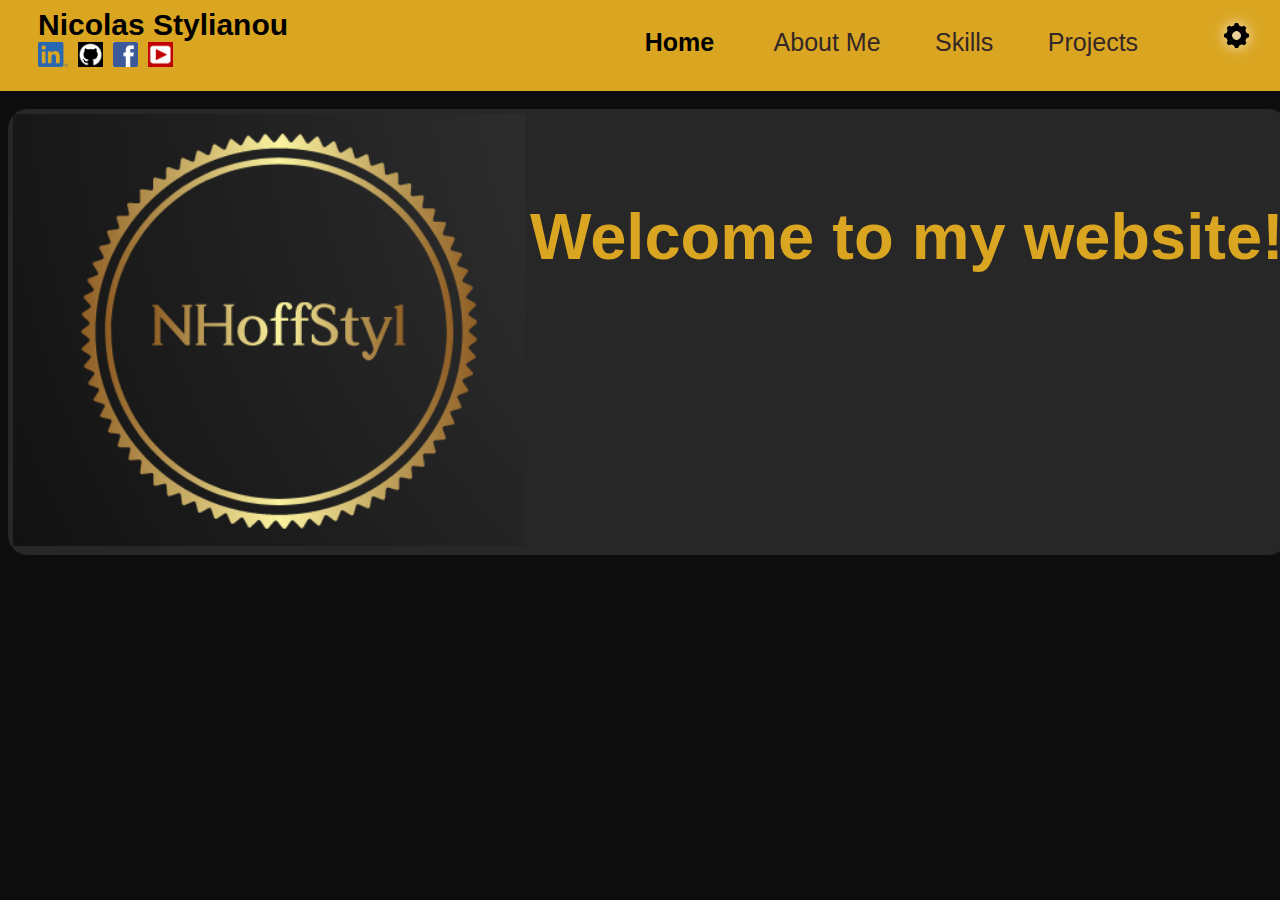
<file: index.html>
<!DOCTYPE html>
<html lang="en">
  <head>
    <title>Nikos Hoff Styl - Portfolio</title>
    <link rel="stylesheet" href="./style.css"/>
    <script src="https://platform.linkedin.com/badges/js/profile.js"></script>
    <script src="./script.js"></script>
  </head>
  <body>
    <!-- Navigation Bar -->
    <nav id="navbar">
        <div class="profile_name">
          Nicolas Stylianou
        <div class="contact_info">
          <a href="https://www.linkedin.com/in/nicolas-stylianou-phd-52601b188">
          <img style="height:25px; width:30px" src="html_finalprojimages/LI-In-Bug.png"/>
          </a>
          <a href="https://github.com/NikHoffStyl/">
            <img style="height: 25px;" src="html_finalprojimages/github.png"/>
          </a>
          <a href="#">
            <img style="height: 25px;" src="html_finalprojimages/facebook.png"/>
          </a>
          <a href="#">
            <img style="height: 25px;" src="html_finalprojimages/youtube.png"/>
          </a>
        </div>
        </div>
        <div class="topdiv">
          <a class="currentTab">Home</a>
          <a class="topmenu" href="aboutme.html">About Me</a>
          <a class="topmenu" href="skills.html">Skills</a>
          <div class="dropdown">
            <a class="topmenu" href="projects.html">Projects</a>
            <div class="dropdown-content">
              <a href="project1.html">MSci Project</a>
              <a href="project2.html">Bioinformatic</a>
              <a href="project3.html">PhD Project</a>
            </div>
          </div>
        </div>
    </nav>
    <div class="dropdown">
      <div class="settingsbutton">
      <a href="#">
        <img style="width:35px; height:35px" src="html_finalprojimages/Picture2.png">
      </a>
      <div class="dropdown-content" style="top:8%">
        <a class="shTopBar" id="shTopBar" onclick="hideTopBar()">Hide toolbar</a>
        <a href="#">Language</a>
      </div>
    </div>
    </div>


    <!-- About Me -->
    <section id="about-me" class="container">
      <div>
        <img src="html_finalprojimages/NHStyl.png" class="profile_image"/>
      </div>

      <div>
          <h1>
            Welcome to my website!
          </h1>
          <!-- <p>
            I am a physicist that has taken an interest in data science, software development, and automation.
            I have worked on analyses of TBs of data and then interpreting and presenting the outcome. 
            I am really good at C, C++, Python, Bash and now I will have some capacity for HTML, CSS, JavaScript; and able to promote my findings on this website.
          </p> -->
      </div>              
    </section>
</file>
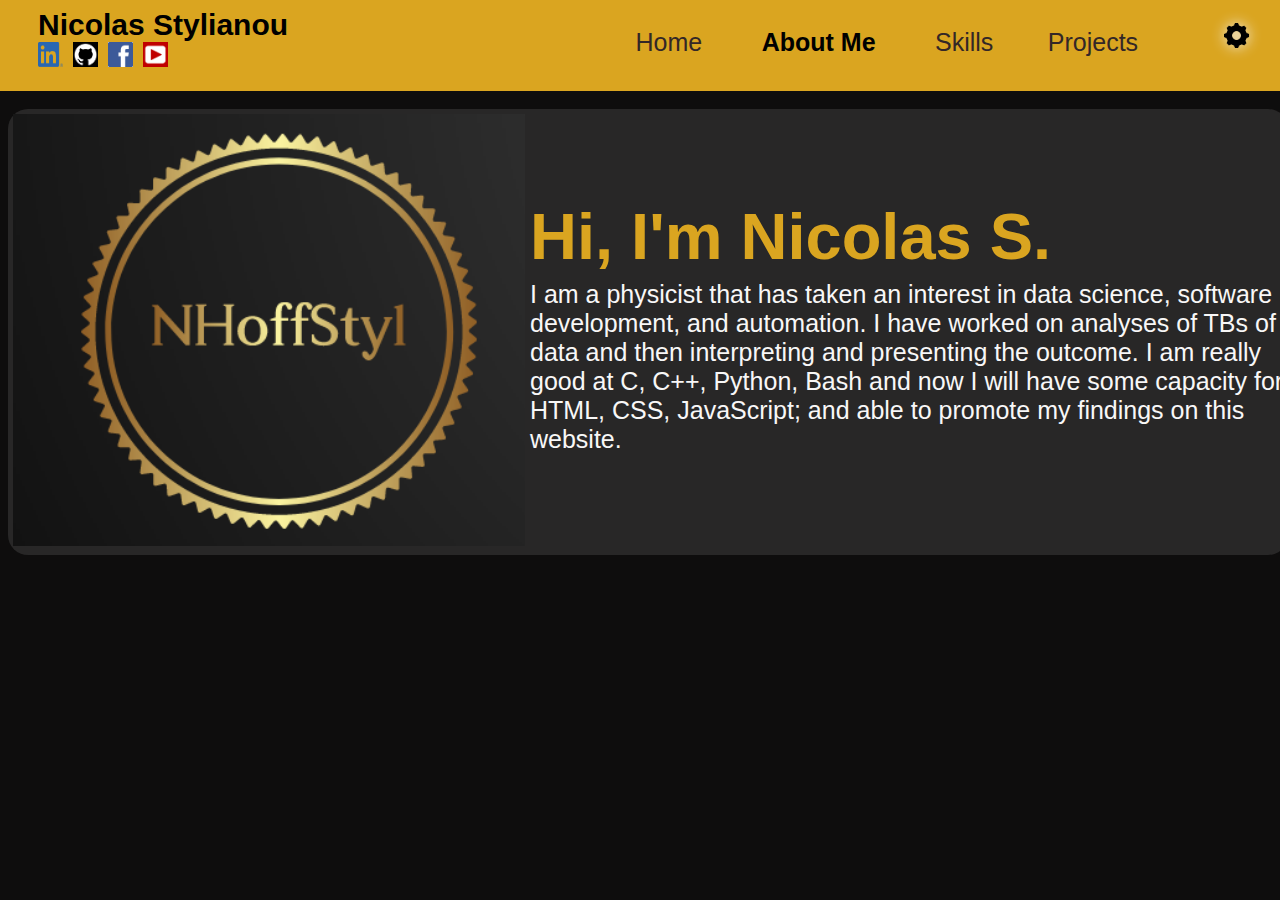
<file: aboutme.html>
<!DOCTYPE html>
<html>
  <head>
    <title>Nikos Hoff Styl - Portfolio</title>
    <link rel="stylesheet" href="./style.css"/>
    <script src="https://platform.linkedin.com/badges/js/profile.js"></script>
    <script src="./script.js"></script>
  </head>
  <body>
    <!-- Navigation Bar -->
    <nav id="navbar">
        <div class="profile_name">
          Nicolas Stylianou
        <div class="contact_info">
          <a href="https://www.linkedin.com/in/nicolas-stylianou-phd-52601b188">
            <img style="height:25px;" src="html_finalprojimages/LI-In-Bug.png"/>
            </a>
            <a href="https://github.com/NikHoffStyl/">
              <img style="height: 25px;" src="html_finalprojimages/github.png"/>
            </a>
            <a href="#">
              <img style="height: 25px;" src="html_finalprojimages/facebook.png"/>
            </a>
            <a href="#">
              <img style="height: 25px;" src="html_finalprojimages/youtube.png"/>
            </a>
        </div>
        </div>
        <div class="topdiv">
          <a class="topmenu" href="index2.html">Home</a>
          <a class="currentTab">About Me</a>
          <a class="topmenu" href="skills.html">Skills</a>
          <div class="dropdown">
            <a class="topmenu" href="projects.html">Projects</a>
            <div class="dropdown-content">
              <a href="project1.html">MSci Project</a>
              <a href="project2.html">Bioinformatic</a>
              <a href="project3.html">PhD Project</a>
            </div>
          </div>
        </div>
    </nav>
    <div class="dropdown">
      <div class="settingsbutton">
      <a href="#">
        <img style="width:35px; height:35px" src="html_finalprojimages/Picture2.png">
      </a>
      <div class="dropdown-content" style="top:8%">
        <a class="shTopBar" id="shTopBar" onclick="hideTopBar()">Hide toolbar</a>
        <a href="#">Language</a>
      </div>
    </div>
    </div>

    <!-- About Me -->
    <section id="about-me" class="container">
      <div>
        <img src="html_finalprojimages/NHStyl.png" class="profile_image"/>
      </div>

      <div>
          <h1>
            Hi, I'm Nicolas S. 
          </h1>
          <p>
            I am a physicist that has taken an interest in data science, software development, and automation.
            I have worked on analyses of TBs of data and then interpreting and presenting the outcome. 
            I am really good at C, C++, Python, Bash and now I will have some capacity for HTML, CSS, JavaScript; and able to promote my findings on this website.
          </p>
      </div>              
    </section>
</file>
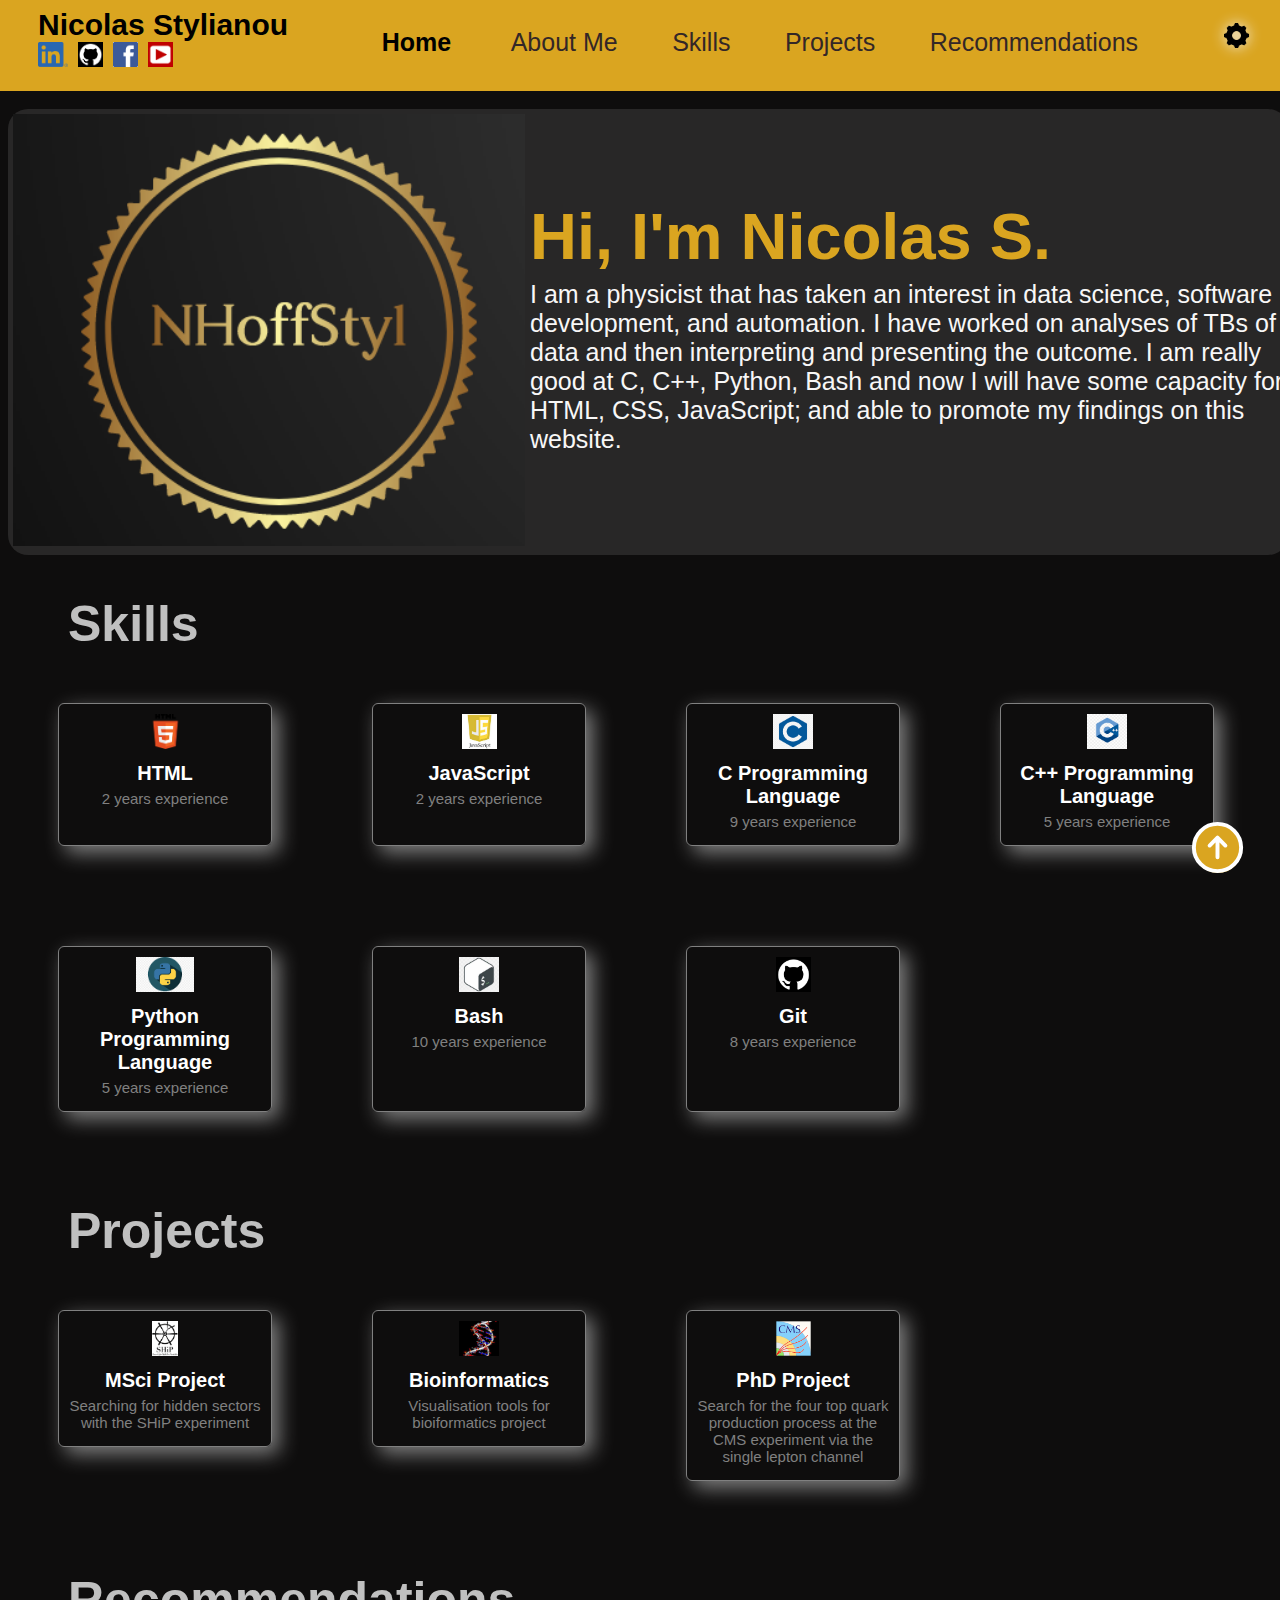
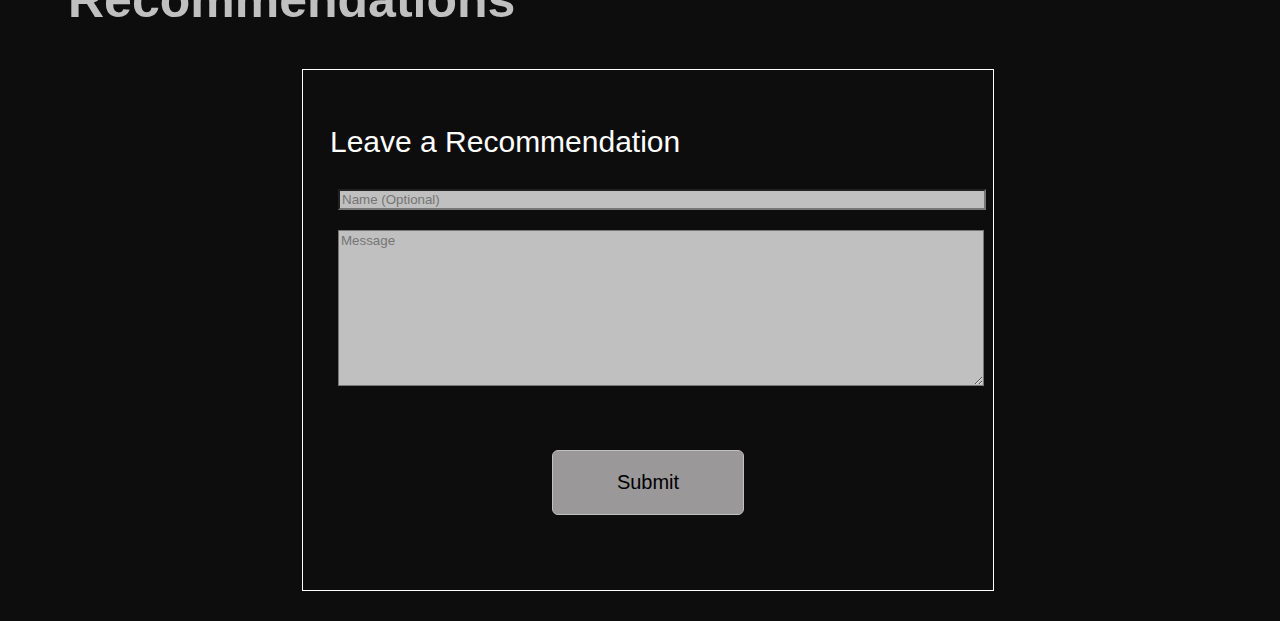
<file: indexOnePage.html>
<!DOCTYPE html>
<html>
  <head>
    <title>Nikos Hoff Styl - Portfolio</title>
    <link rel="stylesheet" href="./style.css"/>
    <script src="https://platform.linkedin.com/badges/js/profile.js"></script>
    <script src="./script.js"></script>
  </head>
  <body>
        <!-- Navigation Bar -->
        <nav id="navbar">
          <div class="profile_name">
            Nicolas Stylianou
          <div class="contact_info">
            <a href="https://www.linkedin.com/in/nicolas-stylianou-phd-52601b188">
            <img style="height:25px; width:30px" src="html_finalprojimages/LI-In-Bug.png"/>
            </a>
            <a href="https://github.com/NikHoffStyl/">
              <img style="height: 25px;" src="html_finalprojimages/github.png"/>
            </a>
            <a href="#">
              <img style="height: 25px;" src="html_finalprojimages/facebook.png"/>
            </a>
            <a href="#">
              <img style="height: 25px;" src="html_finalprojimages/youtube.png"/>
            </a>
          </div>
          </div>
          <div class="topdiv">
            <a class="currentTab">Home</a>
            <a class="topmenu" href="#about-me">About Me</a>
            <a class="topmenu" href="#skills">Skills</a>
            <div class="dropdown">
              <a class="topmenu" href="#projects">Projects</a>
              <div class="dropdown-content">
                <a href="project1.html">MSci Project</a>
                <a href="project2.html">Bioinformatic</a>
                <a href="project3.html">PhD Project</a>
              </div>
            </div>
            <a class="topmenu" href="#recommendations">Recommendations</a>
          </div>
      </nav>
      <div class="dropdown">
        <div class="settingsbutton">
        <a href="#">
          <img style="width:35px; height:35px" src="html_finalprojimages/Picture2.png">
        </a>
        <div class="dropdown-content" style="top:8%">
          <a class="shTopBar" id="shTopBar" onclick="hideTopBar()">Hide toolbar</a>
          <a href="#">Language</a>
        </div>
      </div>
      </div>

    <!-- About Me -->
    <section id="about-me" class="container">
      <div>
        <img src="html_finalprojimages/NHStyl.png" class="profile_image"/>
      </div>

      <div>
          <h1>
            Hi, I'm Nicolas S. 
          </h1>
          <p>
            I am a physicist that has taken an interest in data science, software development, and automation.
            I have worked on analyses of TBs of data and then interpreting and presenting the outcome. 
            I am really good at C, C++, Python, Bash and now I will have some capacity for HTML, CSS, JavaScript; and able to promote my findings on this website.
          </p>
      </div>              
    </section>
    <!-- <div class="badge-base LI-profile-badge"  data-size="medium" data-theme="dark" data-type="VERTICAL" data-vanity="nicolas-stylianou-phd-52601b188" data-version="v1">
      <a class="badge-base__link LI-simple-link" href="https://cy.linkedin.com/in/nicolas-stylianou-phd-52601b188?trk=profile-badge">Dr. Nicolas Stylianou</a>
    </div> -->
              
              
    <!-- Skills -->
    <section id="skills">
      <h2>Skills</h2>
      <div style="clear:both;"></div>

      <div class="all_skills">
        <div class="skill">
          <img src="html_finalprojimages/html5.png"/>
          <h6>HTML</h6>
          <p>2 years experience</p>
        </div>  

        <div class="skill">
          <img src="html_finalprojimages/js.jpeg"/>
          <h6>JavaScript</h6>
          <p>2 years experience</p>
        </div> 

        <div class="skill">
            <img src="html_finalprojimages/cproglang.png"/>
            <h6>C Programming Language</h6>
            <p>9 years experience</p>
          </div>
        
        <a href="#softprojects">
        <div class="skill">
            <img src="html_finalprojimages/cplucplus.png"/>
            <h6>C++ Programming Language</h6>
            <p>5 years experience</p>
        </div>
        </a>

        <div class="skill">
            <img src="html_finalprojimages/python.png"/>
            <h6>Python Programming Language</h6>
            <p>5 years experience</p>
          </div>
        
        <div class="skill">
            <img src="html_finalprojimages/bash.jpg"/>
            <h6>Bash</h6>
            <p>10 years experience</p>
        </div>

        <div class="skill">
            <img src="html_finalprojimages/github.png"/>
            <h6>Git</h6>
            <p>8 years experience</p>
        </div>
      </div>
    </section>

    <section id="projects">
      <h2>Projects</h2>
      <div style="clear:both;"></div>

      <div class="all_skills">        
        <a href="project1.html">
        <div class="skill">
            <img src="html_finalprojimages/projects/SHiPLogo.png"/>
            <h6>MSci Project</h6>
            <p>Searching for hidden sectors with the SHiP experiment</p>
        </div>
        </a>
        <a href="project2.html">
          <div class="skill">
              <img src="html_finalprojimages/projects/dna.jpg"/>
              <h6>Bioinformatics</h6>
              <p>Visualisation tools for bioiformatics project</p>
          </div>
          </a>
          <a href="project3.html">
            <div class="skill">
                <img src="html_finalprojimages/projects/CMSlogo_color.png"/>
                <h6>PhD Project</h6>
                <p>Search for the four top quark production process at the CMS experiment via the single lepton channel</p>
            </div>
            </a>
      </div>
    </section>

    
    <!-- Soft Projects -->
    <!-- <section id="softprojects" class="softprojects">
      <div id="softproj-container" class="softproj-container">
        <div class="proj-card">
          <div>
            <img src="html_finalprojimages/projects/DetSetUpOverview.png" class="proj_img"/>
          </div>
    
          <div>
              <h2>
                Search for hidden particles (SHiP) 
              </h2><br/>
              <p>
                The SHiP project was a proposed fixed target experiment at CERN SPS, designed to use meson decays and proton bremsstrahlung to explore the hidden sector, which includes light long-lived particles predicted by various new particle physics models. This repository focused on particular final decay states in: the R-parity violating (RPV) neutralino, heavy-neutral-lepton (HNL),and the dark photon (DP) model. The study presented that the design of this facility is sensitive to the detection of particles of these models through their particular visible final states. Furthermore, the resolution of different timing detectors is considered and the use of time-of-flight is proven to be an impractical particle identification method at SHiP
              </p>
          </div>
        </div>
      </div>
    </section> -->

    <!-- Projects -->
    <!-- <section class="projects" id="projects">
      <h2>
        Projects
      </h2>
      <div style="clear:both;"></div>

        <div id="projects-container" class="projects-container">
          <div class="project-card">
            <h3>Hover Craft for Kids</h3>
            <ul>
              <li>Developed an app to control the direction of a custom built toy hover craft.</li>
            </ul>
          </div>
          <hr>
          <div class="project-card">
            <h3>Hover Craft for Kids</h3>
            <ul>
              <li>Developed an app to control the direction of a custom built toy hover craft.</li>
            </ul>
          </div>
          <hr>
          <div class="project-card">
            <h3>Automated toy drone/car</h3>
            <ul>
              <li>Created a toys that move by observing (via camera) hand signs of the user.</li>
            </ul>
          </div>
          <hr>
          <div class="project-card">
            <h3>Automated Reminders to Team</h3>
            <ul>
              <li>Created an application to send reminders to teams in different countries.</li>
            </ul>
          </div>
        </div>
    </section>
    <div style="clear:both;"></div> -->

    <!-- Recommendations -->
    <section id="recommendations">
      <h2>Recommendations</h2>
      <div style="clear:both;"></div>
      <div class="all_recommendations" id="all_recommendations">
        <!-- <div class="recommendation">
          <span>&#8220;</span>
          Nikos is a speeedy learner and quickly grasps key concepts of software development. 
          He has a great character and works well with others. 
          He has a curious mind, but is also cautious (curiosity did ko'd the cat).
          <span>&#8221;</span>
        </div> -->
        <!-- <div class="recommendation">
          <span>&#8220;</span>
          Working with Nikos has been an awesome experience.
          He knows a lot about maths, physics and cosmology. 
          He has data acience skills, which means he can streamline analses of experimental data.
          He pushes to get work published in journals. So he has my vote! 
          <span>&#8221;</span>
        </div> -->
        <!-- <div class="recommendation">
          <span>&#8220;</span>
          If you want someone who can get things done correctly, at the fastest speed possible, 
          and explain everything in plain english (cutting out the jargon); THEN this is the person to contact.
          <span>&#8221;</span>
        </div> -->
      </div>
    </section>

    <!-- Recommendation Form -->
    <section id="contact">
      <div class="flex_center">
        <fieldset>
          <legend class="introduction">Leave a Recommendation</legend>          
          <input type="text" placeholder="Name (Optional)"> <br/>
          <textarea id="new_recommendation" cols="500" rows="10" placeholder="Message"></textarea>
          <div class="flex_center">
            <button id="recommend_btn" onclick="addRecommendation()">Submit</button>
          </div>
        </fieldset>
      </div>
    </section>

    <div class="iconbutton">
      <a href="#navbar">
        <svg xmlns="http://www.w3.org/2000/svg" fill="none" viewBox="0 0 24 24" stroke-width="1.5" stroke="white" width="63px">
            <path stroke-linecap="round" stroke-linejoin="round" d="M15 11.25l-3-3m0 0l-3 3m3-3v7.5M21 12a9 9 0 11-18 0 9 9 0 0118 0z" />
          </svg>
      </a>
    </div>

    <div class="popup" id="popup" class="flex_center">
      <img src="html_finalprojimages/checkmark--outline.svg"/>
      <h3>Bravo and thanks for the recommendation!
           I left you some cookies.</h3>
      <button onclick="showPopup(false)">Ok</button>
    </div>
  </body>
</html>
</file>
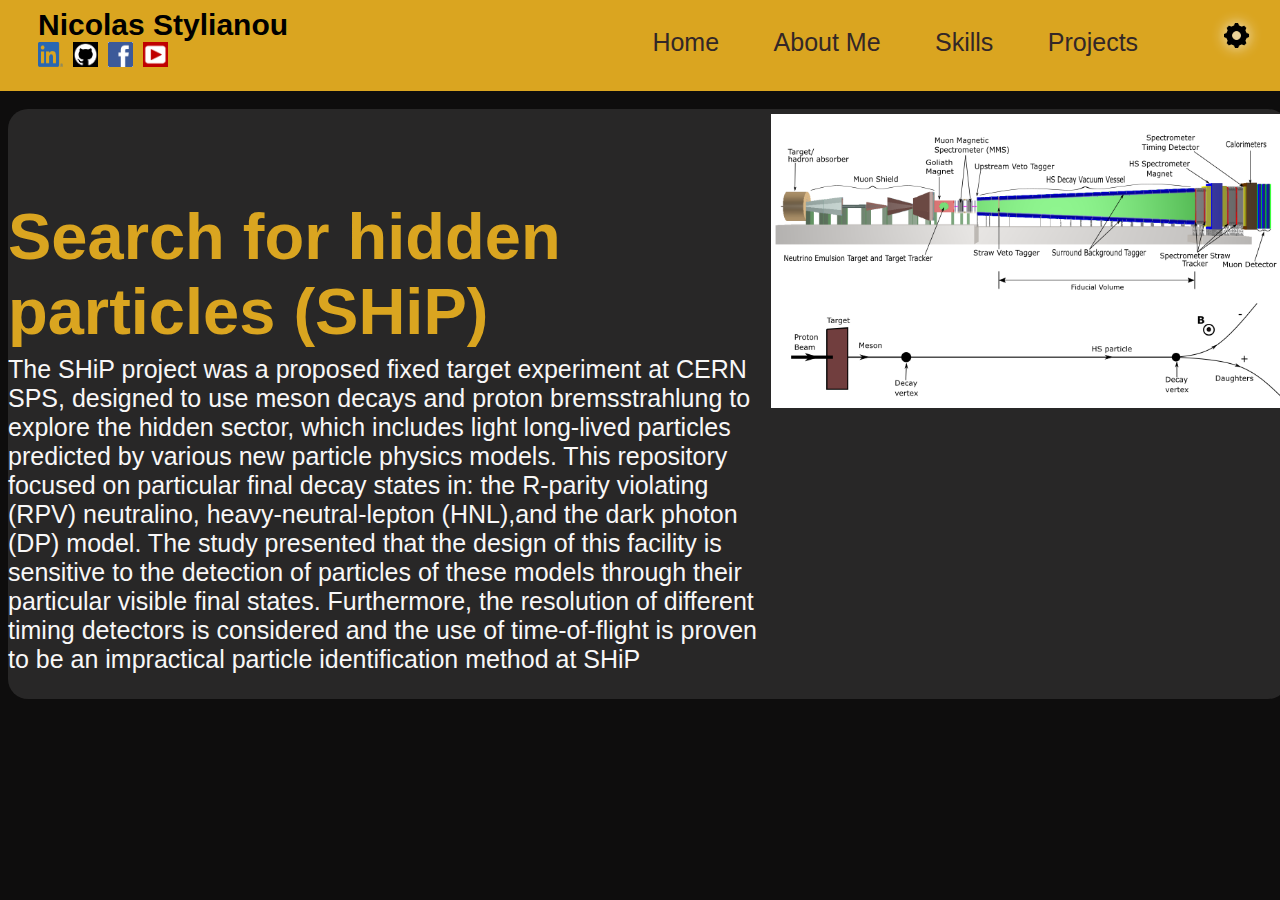
<file: project1.html>
<!DOCTYPE html>
<html>
  <head>
    <title>Nikos Hoff Styl - Portfolio</title>
    <link rel="stylesheet" href="./style.css"/>
    <script src="https://platform.linkedin.com/badges/js/profile.js"></script>
    <script src="./script.js"></script>
  </head>
  <body>
    <!-- Navigation Bar -->
    <nav id="navbar">
        <div class="profile_name">
          Nicolas Stylianou
        <div class="contact_info">
          <a href="https://www.linkedin.com/in/nicolas-stylianou-phd-52601b188">
            <img style="height:25px;" src="html_finalprojimages/LI-In-Bug.png"/>
            </a>
            <a href="https://github.com/NikHoffStyl/">
              <img style="height: 25px;" src="html_finalprojimages/github.png"/>
            </a>
            <a href="#">
              <img style="height: 25px;" src="html_finalprojimages/facebook.png"/>
            </a>
            <a href="#">
              <img style="height: 25px;" src="html_finalprojimages/youtube.png"/>
            </a>
        </div>
        </div>
        <div class="topdiv">
          <a class="topmenu" href="index2.html">Home</a>
          <a class="topmenu" href="aboutme.html">About Me</a>
          <a class="topmenu" href="skills.html">Skills</a>
          <div class="dropdown">
            <a class="topmenu" href="projects.html">Projects</a>
            <div class="dropdown-content">
              <a href="project1.html">MSci Project</a>
              <a href="project2.html">Bioinformatic</a>
              <a href="project3.html">PhD Project</a>
            </div>
          </div>
        </div>
    </nav>
    <div class="dropdown">
      <div class="settingsbutton">
      <a href="#">
        <img style="width:35px; height:35px" src="html_finalprojimages/Picture2.png">
      </a>
      <div class="dropdown-content" style="top:8%">
        <a class="shTopBar" id="shTopBar" onclick="hideTopBar()">Hide toolbar</a>
        <a href="#">Language</a>
      </div>
    </div>
    </div>
    
    <!-- Soft Projects -->
    <section id="about-me" class="container">
          <div>
              <h1>
                Search for hidden particles (SHiP) 
              </h1>
              <p>
                The SHiP project was a proposed fixed target experiment at CERN SPS, designed to use meson decays and proton bremsstrahlung to explore the hidden sector, which includes light long-lived particles predicted by various new particle physics models. This repository focused on particular final decay states in: the R-parity violating (RPV) neutralino, heavy-neutral-lepton (HNL),and the dark photon (DP) model. The study presented that the design of this facility is sensitive to the detection of particles of these models through their particular visible final states. Furthermore, the resolution of different timing detectors is considered and the use of time-of-flight is proven to be an impractical particle identification method at SHiP
              </p>
          </div>
          <div>
            <img src="html_finalprojimages/projects/DetSetUpOverview.png" class="profile_image"/>
          </div>
    </section>
</file>
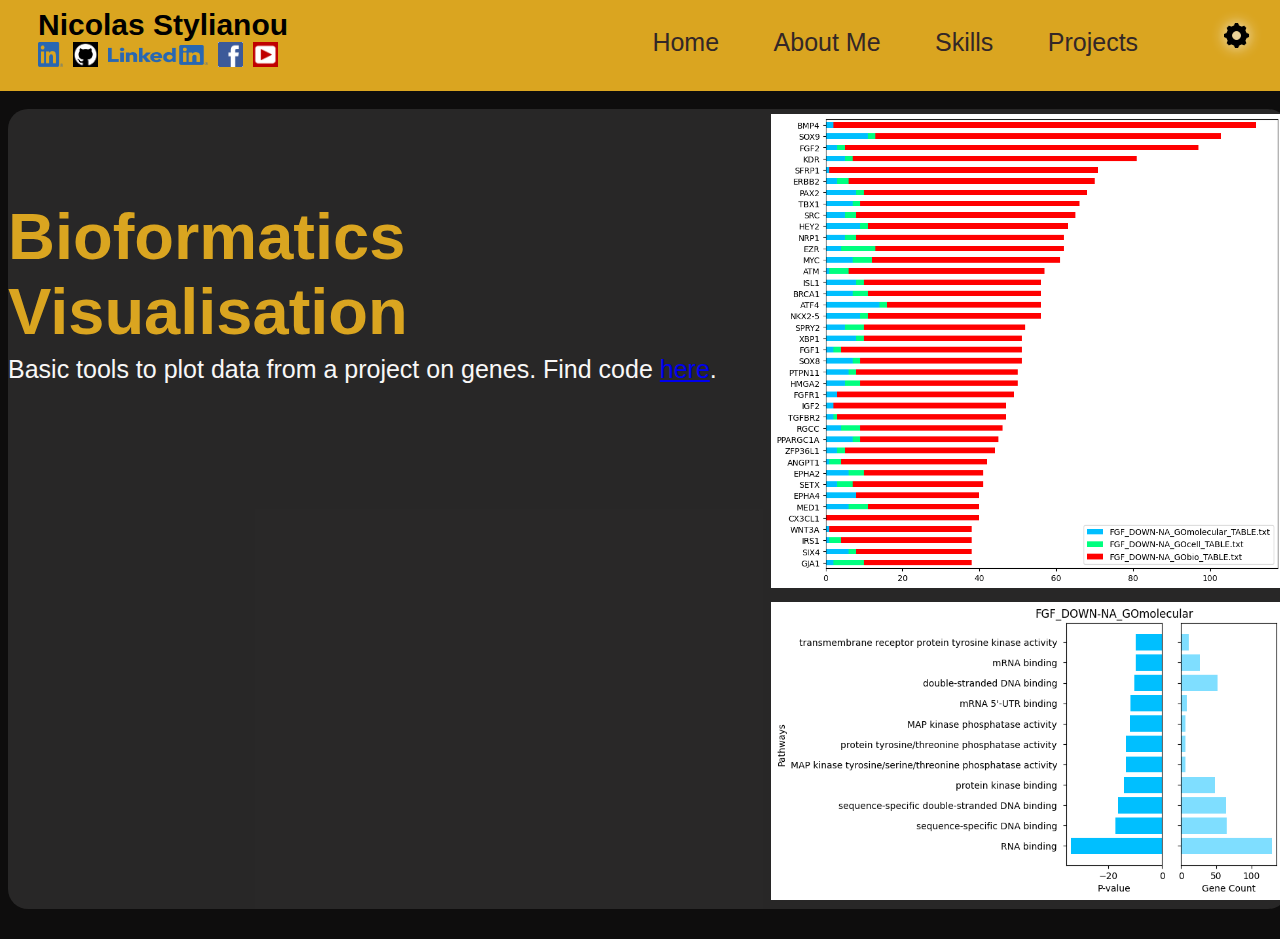
<file: project2.html>
<!DOCTYPE html>
<html>
  <head>
    <title>Nikos Hoff Styl - Portfolio</title>
    <link rel="stylesheet" href="./style.css"/>
    <script src="https://platform.linkedin.com/badges/js/profile.js"></script>
    <script src="./script.js"></script>
  </head>
  <body>
    <!-- Navigation Bar -->
    <nav id="navbar">
        <div class="profile_name">
          Nicolas Stylianou
        <div class="contact_info">
          <a href="https://www.linkedin.com/in/nicolas-stylianou-phd-52601b188">
            <img style="height:25px;" src="html_finalprojimages/LI-In-Bug.png"/>
            </a>
            <a href="https://github.com/NikHoffStyl/">
              <img style="height: 25px;" src="html_finalprojimages/github.png"/>
            </a><a href="https://www.linkedin.com/in/nicolas-stylianou-phd-52601b188">
          <img style="height:20px; width:100px" src="html_finalprojimages/LI-Logo.png"/>
          </a>
          <a href="#">
            <img style="height: 25px;" src="html_finalprojimages/facebook.png"/>
          </a>
          <a href="#">
            <img style="height: 25px;" src="html_finalprojimages/youtube.png"/>
          </a>
        </div>
        </div>
        <div class="topdiv">
          <a class="topmenu" href="index2.html">Home</a>
          <a class="topmenu" href="aboutme.html">About Me</a>
          <a class="topmenu" href="skills.html">Skills</a>
          <div class="dropdown">
            <a class="topmenu" href="projects.html">Projects</a>
            <div class="dropdown-content">
              <a href="project1.html">MSci Project</a>
              <a href="project2.html">Bioinformatic</a>
              <a href="project3.html">PhD Project</a>
            </div>
          </div>
        </div>
    </nav>
    <div class="dropdown">
      <div class="settingsbutton">
      <a href="#">
        <img style="width:35px; height:35px" src="html_finalprojimages/Picture2.png">
      </a>
      <div class="dropdown-content" style="top:8%">
        <a class="shTopBar" id="shTopBar" onclick="hideTopBar()">Hide toolbar</a>
        <a href="#">Language</a>
      </div>
    </div>
    </div>
    
    <!-- Soft Projects -->
    <section id="about-me" class="container">
          <div>
              <h1>
                Bioformatics Visualisation 
              </h1>
              <p>
                Basic tools to plot data from a project on genes. Find code <a href="https://github.com/NikHoffStyl/DanaesBioMedSciProject">here</a>. 
              </p>
          </div>
          <div>
            <img src="html_finalprojimages/projects/8_compactGeneList.png" class="profile_image"/><br/>
            <img src="html_finalprojimages/projects/8_compact.png" class="profile_image"/>
          </div>
    </section>
</file>
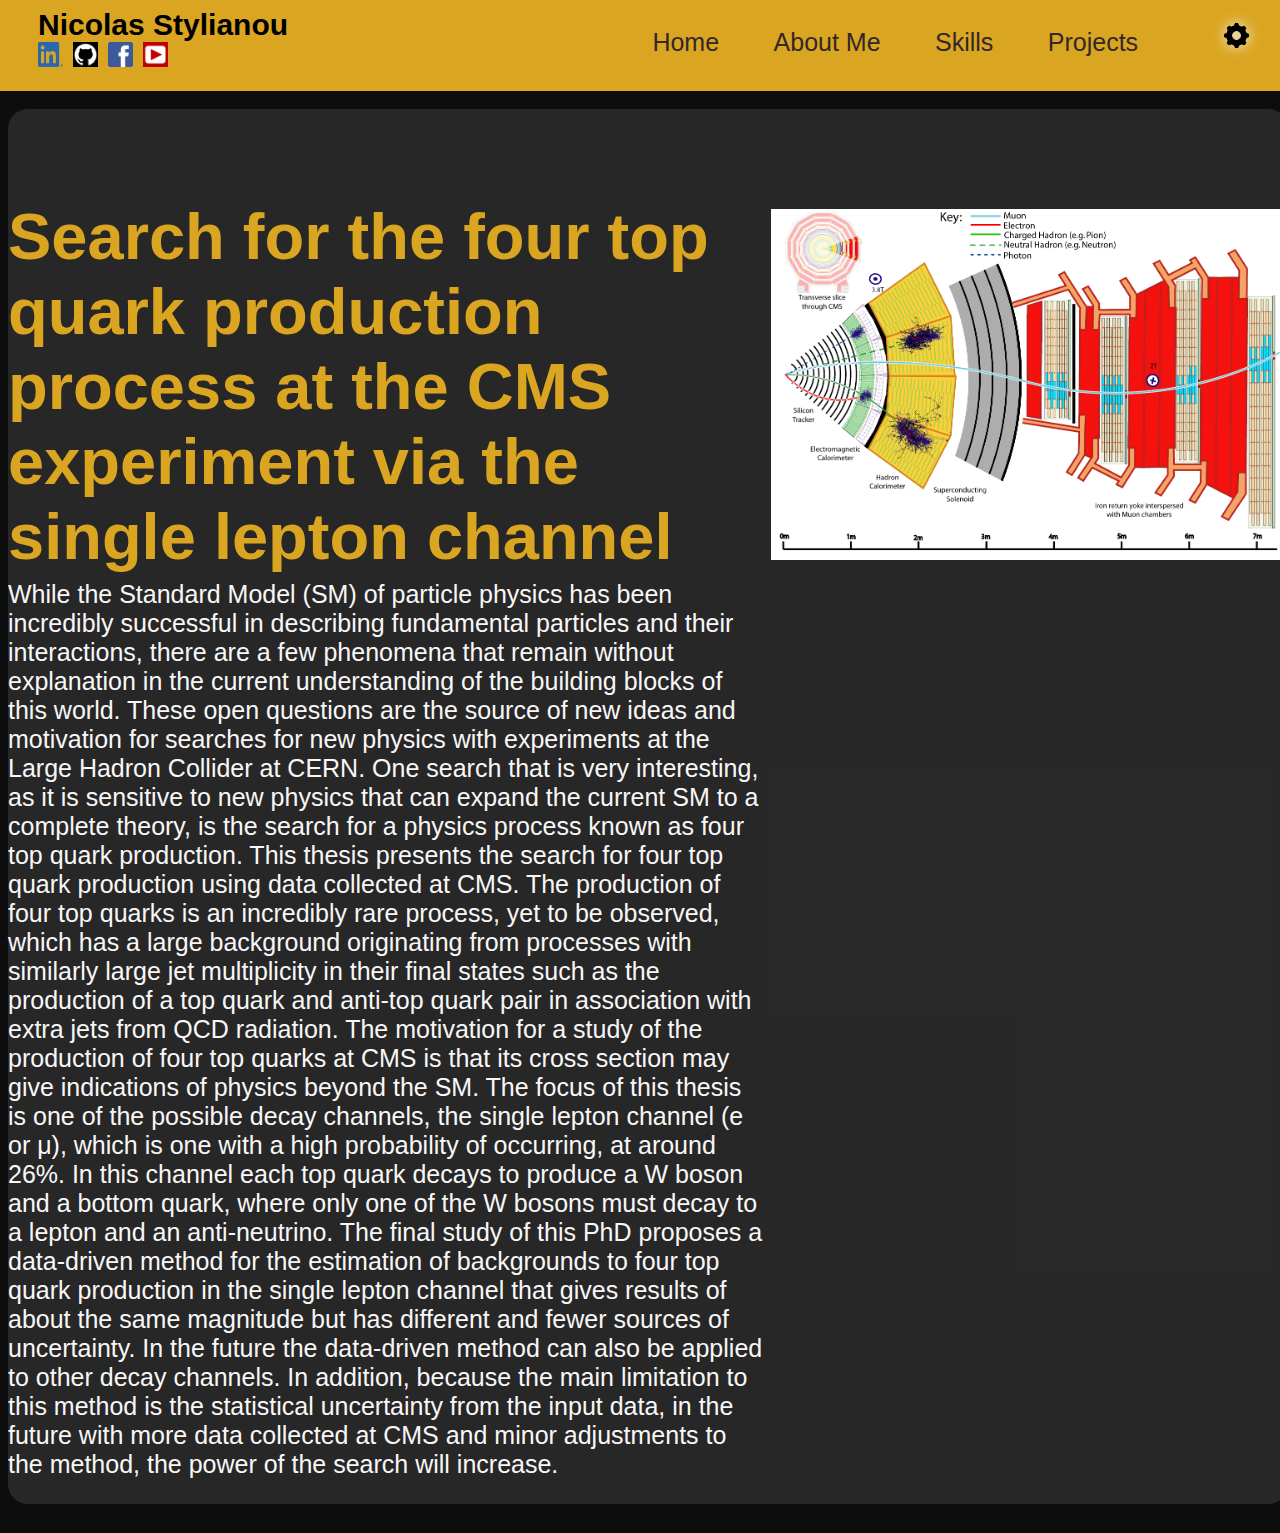
<file: project3.html>
<!DOCTYPE html>
<html>
  <head>
    <title>Nikos Hoff Styl - Portfolio</title>
    <link rel="stylesheet" href="./style.css"/>
    <script src="https://platform.linkedin.com/badges/js/profile.js"></script>
    <script src="./script.js"></script>
  </head>
  <body>
    <!-- Navigation Bar -->
    <nav id="navbar">
        <div class="profile_name">
          Nicolas Stylianou
        <div class="contact_info">
          <a href="https://www.linkedin.com/in/nicolas-stylianou-phd-52601b188">
            <img style="height:25px;" src="html_finalprojimages/LI-In-Bug.png"/>
            </a>
            <a href="https://github.com/NikHoffStyl/">
              <img style="height: 25px;" src="html_finalprojimages/github.png"/>
            </a>
            <a href="#">
              <img style="height: 25px;" src="html_finalprojimages/facebook.png"/>
            </a>
            <a href="#">
              <img style="height: 25px;" src="html_finalprojimages/youtube.png"/>
            </a>
        </div>
        </div>
        <div class="topdiv">
          <a class="topmenu" href="index2.html">Home</a>
          <a class="topmenu" href="aboutme.html">About Me</a>
          <a class="topmenu" href="skills.html">Skills</a>
          <div class="dropdown">
            <a class="topmenu" href="projects.html">Projects</a>
            <div class="dropdown-content">
              <a href="project1.html">MSci Project</a>
              <a href="project2.html">Bioinformatic</a>
              <a href="project3.html">PhD Project</a>
            </div>
          </div>
        </div>
    </nav>
    <div class="dropdown">
      <div class="settingsbutton">
      <a href="#">
        <img style="width:35px; height:35px" src="html_finalprojimages/Picture2.png">
      </a>
      <div class="dropdown-content" style="top:8%">
        <a class="shTopBar" id="shTopBar" onclick="hideTopBar()">Hide toolbar</a>
        <a href="#">Language</a>
      </div>
    </div>
    </div>
    
    <!-- Soft Projects -->
    <section id="about-me" class="container">
          <div>
              <h1>
                Search for the four top quark production process at the CMS experiment via the single lepton channel 
              </h1>
              <p>
                While the Standard Model (SM) of particle physics has been incredibly successful in describing fundamental particles and their interactions, there are a few phenomena that remain without explanation in the current understanding of the building blocks of this world. These open questions are the source of new ideas and motivation for searches for new physics with experiments at the Large Hadron Collider at CERN. One search that is very interesting, as it is sensitive to new physics that can expand the current SM to a complete theory, is the search for a physics process known as four top quark production. This thesis presents the search for four top quark production using data collected at CMS.
The production of four top quarks is an incredibly rare process, yet to be observed, which has a large background originating from processes with similarly large jet multiplicity in their final states such as the production of a top quark and anti-top quark pair in association with extra jets from QCD radiation. The motivation for a study of the production of four top quarks at CMS is that its cross section may give indications of physics beyond the SM.
The focus of this thesis is one of the possible decay channels, the single lepton channel (e or &mu;), which is one with a high probability of occurring, at around 26%. In this channel each top quark decays to produce a W boson and a bottom quark, where only one of the W bosons must decay to a lepton and an anti-neutrino. The final study of this PhD proposes a data-driven method for the estimation of backgrounds to four top quark production in the single lepton channel that gives results of about the same magnitude but has different and fewer sources of uncertainty. In the future the data-driven method can also be applied to other decay channels. In addition, because the main limitation to this method is the statistical uncertainty from the input data, in the future with more data collected at CMS and minor adjustments to the method, the power of the search will increase.
              </p>
          </div>
        <div>
          <img src="html_finalprojimages/projects/cmsCrossSectionSchematic.png" class="proj_img"/>
        </div>
    </section>
</file>
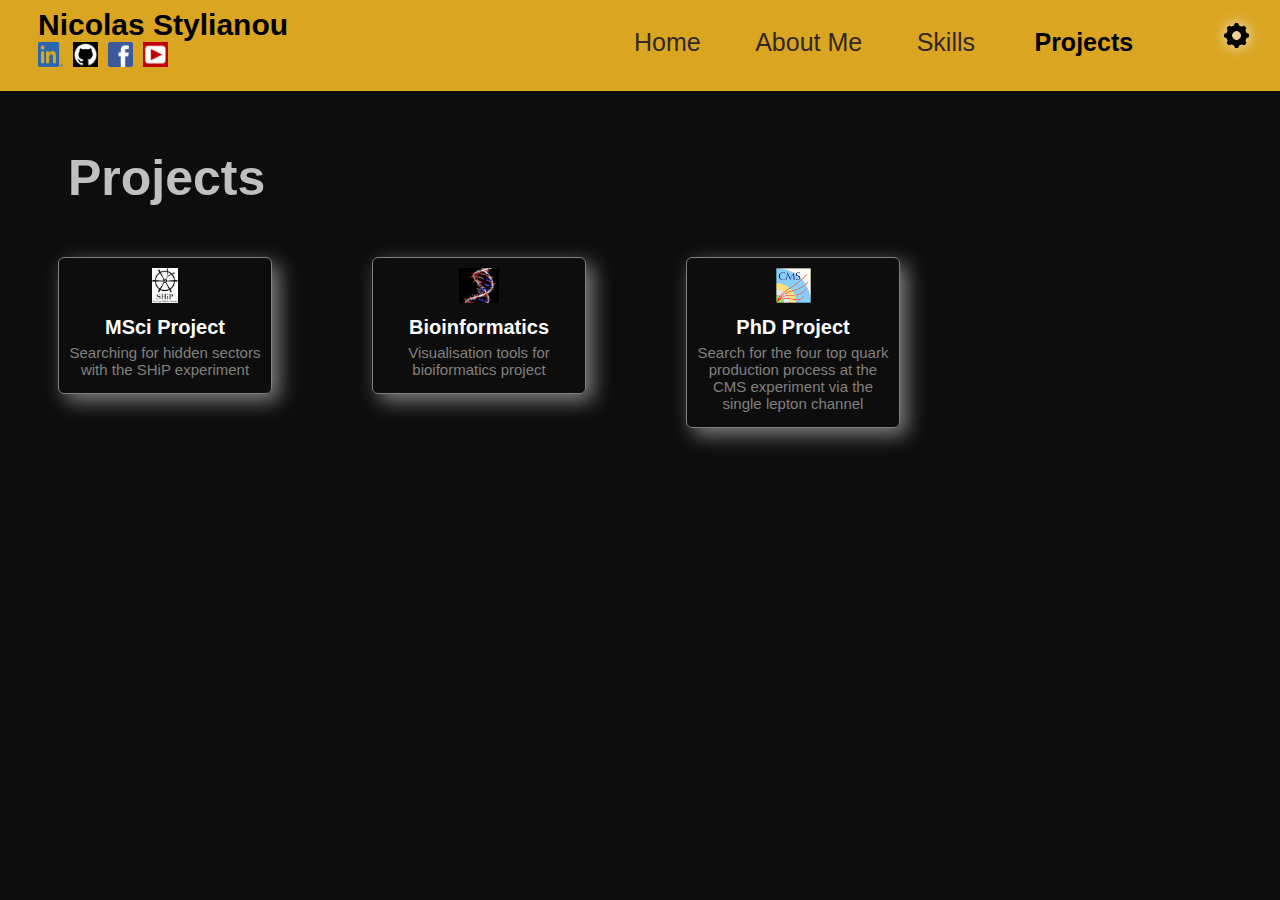
<file: projects.html>
<!DOCTYPE html>
<html>
  <head>
    <title>Nikos Hoff Styl - Portfolio</title>
    <link rel="stylesheet" href="./style.css"/>
    <script src="https://platform.linkedin.com/badges/js/profile.js"></script>
    <script src="./script.js"></script>
  </head>
  <body>
    <!-- Navigation Bar -->
    <nav id="navbar">
        <div class="profile_name">
          Nicolas Stylianou
        <div class="contact_info">
          <a href="https://www.linkedin.com/in/nicolas-stylianou-phd-52601b188">
            <img style="height:25px;" src="html_finalprojimages/LI-In-Bug.png"/>
            </a>
            <a href="https://github.com/NikHoffStyl/">
              <img style="height: 25px;" src="html_finalprojimages/github.png"/>
          </a>
          <a href="#">
            <img style="height: 25px;" src="html_finalprojimages/facebook.png"/>
          </a>
          <a href="#">
            <img style="height: 25px;" src="html_finalprojimages/youtube.png"/>
          </a>
        </div>
        </div>
        <div class="topdiv">
          <a class="topmenu" href="index2.html">Home</a>
          <a class="topmenu" href="aboutme.html">About Me</a>
          <a class="topmenu" href="skills.html">Skills</a>
          <div class="dropdown">
            <a class="currentTab">Projects</a>
            <div class="dropdown-content">
              <a href="project1.html">MSci Project</a>
              <a href="project2.html">Bioinformatic</a>
              <a href="project3.html">PhD Project</a>
            </div>
          </div>
        </div>
    </nav>
    <div class="dropdown">
      <div class="settingsbutton">
      <a href="#">
        <img style="width:35px; height:35px" src="html_finalprojimages/Picture2.png">
      </a>
      <div class="dropdown-content" style="top:8%">
        <a class="shTopBar" id="shTopBar" onclick="hideTopBar()">Hide toolbar</a>
        <a href="#">Language</a>
      </div>
    </div>
    </div>

    <section id="skills">
      <h2>Projects</h2>
      <div style="clear:both;"></div>

      <div class="all_skills">        
        <a href="project1.html">
        <div class="skill">
            <img src="html_finalprojimages/projects/SHiPLogo.png"/>
            <h6>MSci Project</h6>
            <p>Searching for hidden sectors with the SHiP experiment</p>
        </div>
        </a>
        <a href="project2.html">
          <div class="skill">
              <img src="html_finalprojimages/projects/dna.jpg"/>
              <h6>Bioinformatics</h6>
              <p>Visualisation tools for bioiformatics project</p>
          </div>
          </a>
          <a href="project3.html">
            <div class="skill">
                <img src="html_finalprojimages/projects/CMSlogo_color.png"/>
                <h6>PhD Project</h6>
                <p>Search for the four top quark production process at the CMS experiment via the single lepton channel</p>
            </div>
            </a>
      </div>
    </section>
</file>
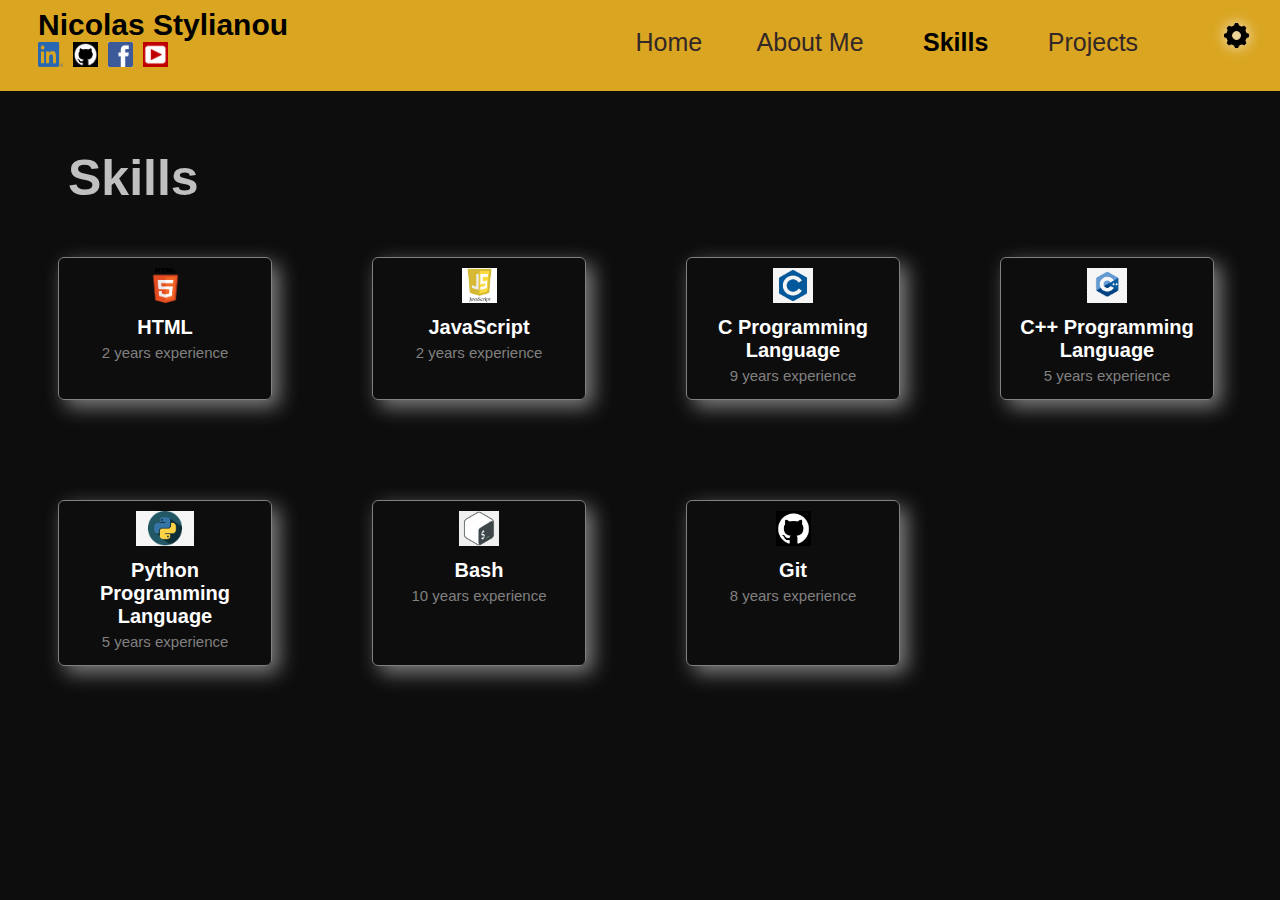
<file: skills.html>
<!DOCTYPE html>
<html>
  <head>
    <title>Nikos Hoff Styl - Portfolio</title>
    <link rel="stylesheet" href="./style.css"/>
    <script src="https://platform.linkedin.com/badges/js/profile.js"></script>
    <script src="./script.js"></script>
  </head>
  <body>
    <!-- Navigation Bar -->
    <nav id="navbar">
        <div class="profile_name">
          Nicolas Stylianou
        <div class="contact_info">
          <a href="https://www.linkedin.com/in/nicolas-stylianou-phd-52601b188">
            <img style="height:25px;" src="html_finalprojimages/LI-In-Bug.png"/>
            </a>
            <a href="https://github.com/NikHoffStyl/">
              <img style="height: 25px;" src="html_finalprojimages/github.png"/>
            </a>
            <a href="#">
              <img style="height: 25px;" src="html_finalprojimages/facebook.png"/>
            </a>
            <a href="#">
              <img style="height: 25px;" src="html_finalprojimages/youtube.png"/>
            </a>
        </div>
        </div>
        <div class="topdiv">
          <a class="topmenu" href="index2.html">Home</a>
          <a class="topmenu" href="aboutme.html">About Me</a>
          <a class="currentTab">Skills</a>
          <div class="dropdown">
            <a class="topmenu" href="projects.html">Projects</a>
            <div class="dropdown-content">
              <a href="project1.html">MSci Project</a>
              <a href="project2.html">Bioinformatic</a>
              <a href="project3.html">PhD Project</a>
            </div>
          </div>
        </div>
    </nav>
    <div class="dropdown">
      <div class="settingsbutton">
      <a href="#">
        <img style="width:35px; height:35px" src="html_finalprojimages/Picture2.png">
      </a>
      <div class="dropdown-content" style="top:8%">
        <a class="shTopBar" id="shTopBar" onclick="hideTopBar()">Hide toolbar</a>
        <a href="#">Language</a>
      </div>
    </div>
    </div>
              
    <!-- Skills -->
    <section id="skills">
      <h2>Skills</h2>
      <div style="clear:both;"></div>

      <div class="all_skills">
        <div class="skill">
          <img src="html_finalprojimages/html5.png"/>
          <h6>HTML</h6>
          <p>2 years experience</p>
        </div>  

        <div class="skill">
          <img src="html_finalprojimages/js.jpeg"/>
          <h6>JavaScript</h6>
          <p>2 years experience</p>
        </div> 

        <div class="skill">
            <img src="html_finalprojimages/cproglang.png"/>
            <h6>C Programming Language</h6>
            <p>9 years experience</p>
          </div>
        
        <a href="#softprojects">
        <div class="skill">
            <img src="html_finalprojimages/cplucplus.png"/>
            <h6>C++ Programming Language</h6>
            <p>5 years experience</p>
        </div>
        </a>

        <div class="skill">
            <img src="html_finalprojimages/python.png"/>
            <h6>Python Programming Language</h6>
            <p>5 years experience</p>
          </div>
        
        <div class="skill">
            <img src="html_finalprojimages/bash.jpg"/>
            <h6>Bash</h6>
            <p>10 years experience</p>
        </div>

        <div class="skill">
            <img src="html_finalprojimages/github.png"/>
            <h6>Git</h6>
            <p>8 years experience</p>
        </div>
      </div>
    </section>
</file>
<file: style.css>
body {
  font-family: 'Trebuchet MS', 'Lucida Sans Unicode', 'Lucida Grande', 'Lucida Sans', Arial, sans-serif;
  background-color: rgb(14, 13, 13);
  color: white;
  height:100vh;
  width:100vw;
}

body hr {
  border: 1px solid lightgray;
  width: 75%;
  margin-left: 5cm;
}

/* Navigation Bar */
#navbar {
  background-color: goldenrod;
  padding-bottom: 1cm;
  margin-left:-1cm;
  margin-right:-1cm;
  margin-top:-1cm;
  padding-top: 1cm;
  padding-bottom: 10mm;
  height: 5%;
 }

.topmenu {
  color: rgb(51, 39, 39);
  margin: 15px;
  padding: 10px;
  font-size: 25px;
  text-decoration:none;
}

.topmenu:hover {
  color: black;
  background-color: wheat;
  font-weight: bolder;
  text-decoration: underline;
}

.currentTab {
  color: black;
  margin: 20px;
  padding: 10px;
  font-size: 25px;
  font-weight:bolder;
  text-decoration:none;
}

.topdiv {
  float: right;
  padding-right: 12%;
  padding-top: 1.5%;
}

.profile_name {
  float: left;
  padding-left: 5%;
  font-weight: bolder;
  font-family: Arial;
  font-size: 30px;
  color: black;
  /* margin-top: -1cm; */
}

.profile_name .contact_info {
  font-size: 15px;
  font-style: italic;
  display: flex;
  align-items: center;
  flex-direction: row;
}

.contact_info img {
  width:25px;
  margin-right: 10px;
  float:left;
  /* outline-color:rgb(135, 250, 3) */
}


.dropbtn {
  background-color: #04AA6D;
  color: white;
  padding: 16px;
  font-size: 16px;
  border: none;
}

.dropdown {
  position: relative;
  display: inline-block;
}

.dropdown-content {
  display: none;
  position:fixed;
  background-color: rgb(229, 189, 89);
  min-width: 160px;
  box-shadow: 2px 8px 16px 2px rgba(0,0,0,0.2);
  z-index: 1;
}

.dropdown-content a {
  color: black;
  padding: 12px 16px;
  text-decoration: none;
  display: block;
}

.dropdown-content a:hover {
  background-color: #ddd;
  font-weight: bold;
}

.dropdown:hover .dropdown-content {display: block;}

.dropdown:hover .dropbtn {background-color: #3e8e41;}

/* Titles */

h2 {
  text-align: justify;
  font-size: 50px;
  text-align: center;
  float: left;
  color: silver;
  margin: 30px;
  margin-left: 60px;
  margin-top: 40px;
  margin-bottom: 0px;
}

.introduction {
  text-align: justify;
  font-size: 30px;
  text-align: center;
  float: left;
  margin-top: 30px;
  margin-bottom: 20px;
  animation-duration: 5s;
  position: relative;
}

/* Used in the About Me sections */

.container {
  display: flex;
  background-color: rgba(41, 40, 40, 0.986);
  border-radius: 20px;
}

/* About Me */

.about-me {
  display: flex;
  align-items: center;
}

#about-me h1 {
  font-size: 65px;
  margin-top: 90px;
  color: goldenrod;
}

#about-me p {
  font-size: 25px;
  color: rgb(248, 247, 247);
  margin-top: -1cm;
}

.profile_image {
  width: 40vw;
  height: fit-content;
  vertical-align:auto;
  margin: 5px;
  margin-top: 5px;
}


.proj_img {
  width: 40vw;
  height: fit-content;
  vertical-align:auto;
  margin: 5px;
  margin-top: 100px;
}

/* Skills */

.all_skills {
  display: flex;
  flex-direction: row;
  flex-flow: wrap;
}

.all_skills a{
  text-decoration: none;
}

.skill {
  border: 1px solid gray;
  display: block;
  border-radius: 6px;
  text-align: center;
  margin: 50px;
  padding: 10px;
  width: 2in;
  font-size: 20px;
  box-shadow: 7px 7px 20px gray;
}

.skill:hover {
  border: 1px solid white;
  display: block;
  border-radius: 6px;
  text-align: center;
  margin: 50px;
  padding: 10px;
  width: 2in;
  font-size: 20px;
  box-shadow: 8px 8px 21px white;
}

.skill img {
  height: 35px;
  align-items: center;
}

.skill h6 {
  align-items: center;
  font-size: 20px;
  margin-block-start: 8px;
  margin-block-end: 5px;
  font-weight: bold;
  color: #fff;
  text-decoration:none;
} 

.skill p {
  align-items: center;
  font-size: 15px;
  color: gray;
  margin-block-start: 5px;
  margin-block-end: 5px;
} 

.flex_center {
  display: flex;
  align-items: center;
  justify-content: center;
}

/* Projects */
.softprojects {
  display: flex;
  background-color: rgba(41, 40, 40, 0.986);
  border-radius: 20px;
}

.softproj-container {
  display: flex;
  background-color: rgba(41, 40, 40, 0.986);
  border-radius: 20px;
}
.softproj-container hr {
  border: 1px solid lightgray;
  width: 75%;
  margin-left: 5cm;
}

.proj-card {
  margin: 0 15px 15px 30px;
  padding-bottom: 5px;
}

.proj-card h3 {
  font-size: 25px;
  margin-left: 30px;
}
#softprojects h2 {
  font-size: 65px;
  margin-top: 90px;
  color: silver;
}
#softprojects p {
  font-size: 25px;
  color: rgb(248, 247, 247);
  margin-top: -1cm;
}

/* Projects */
.projects-container {
  margin-top: 30px;
  margin-left: 60px;
}

.projects-container hr {
  border: 1px solid lightgray;
  width: 75%;
  margin-left: 5cm;
}

.project-card {
  margin: 0 15px 15px 30px;
  padding-bottom: 5px;
}

.project-card h3 {
  font-size: 25px;
  margin-left: 30px;
}

.project-card li {
  font-size: 20px;
  margin-left: 30px;
}

/* Recommendations */

.all_recommendations {
  display: flex;
  align-items: center;
  margin-left: 1in;
  flex-direction: row;
  flex-flow: wrap;
  padding: 20px;
}

.recommendation {
  font-style: italic;
  text-align: left;
  width: 21.875rem;
  padding: 1rem;
  background-color: #fff;
  color:black;
  border-radius: 11px;
  box-shadow: 0 3px 10px var(--primary-shadow);
  padding: 20px;
  margin: 10px;
  border:1px solid gray;
  font-size: 18px;
  height:150px
}

.recommendation span {
  color: silver;
  font-size: 20px;
  font-family: 'Times New Roman', Times, serif;
}

/* Scroll to Top Button */

.iconbutton{
  width: 48px;
  height: 48px;
  border-radius: 100%;
  background-color: goldenrod;
  display: flex;
  align-items: center;
  justify-content: center;
  position: fixed;
  right: 3%;
  bottom: 3%;
  cursor: pointer;
}

/* Settings Button */

.settingsbutton{
  /* width: 1px;
  height:1px; */
  border-radius: 100%;
  background-color: transparent;
  display: flex;
  align-items: center;
  justify-content: center;
  position:fixed;
  right: 2%;
  top: 2%;
  cursor: pointer;
  -webkit-filter: drop-shadow(0px 0px 7px rgba(248, 246, 246, 2));
  filter: drop-shadow(0px 0px 7px rgba(185, 110, 110, 0.5), 2);
}

/* Form Pop-up */

.popup {
  width:400px;
  background-color: silver;
  border-radius: 3mm;
  top: 50%;
  left:50%;
  transform: translate(-50%,-50%);
  text-align: center;
  position: fixed;
  /* padding: 30px; */
  visibility: hidden;
}

.popup img {
  padding-top: 20px;
}

.popup button {
  background-color: #fff;
  border: 1px solid goldenrod;
  color: goldenrod;
  display: block;
  border-radius: 6px;
  text-align: center;
  margin: 50px;
  padding: 10px;
  width: 2in;
  font-size: 20px;
  margin-left: 25%;
}

.popup button:hover {
  background-color: #fff;
  border: 2px solid gold;
  color: gold;
  display: block;
  font-weight: bolder;
  text-align: center;
  cursor: pointer;
  margin-left: 25%;
}

/* Recommendation Form */

input, textarea {
  font-family: 'Trebuchet MS', 'Lucida Sans Unicode', 'Lucida Grande', 'Lucida Sans', Arial, sans-serif; 
  margin: 10px;  
  width:100%;
  background-color: silver;
}

fieldset {
  display: flexbox;
  align-content: center;
  justify-content: center;  
  padding: 25px; 
  margin-left: 50px; 
  margin-right: 50px;   
  border: thin solid white;
  width: 50%;
}

/* Buttons */

button {
  background-color: rgb(154, 152, 152);
  border: 1px solid silver;
  color: black;
  display: block;
  border-radius: 6px;
  text-align: center;
  margin: 50px;
  padding: 20px;
  width: 2in;
  font-size: 20px;
}

button:hover {
  background-color: goldenrod;
  border: 1px solid goldenrod;
  color: #fff;
  display: block;
  border-radius: 6px;
  text-align: center;
  cursor: pointer;
}
</file>
